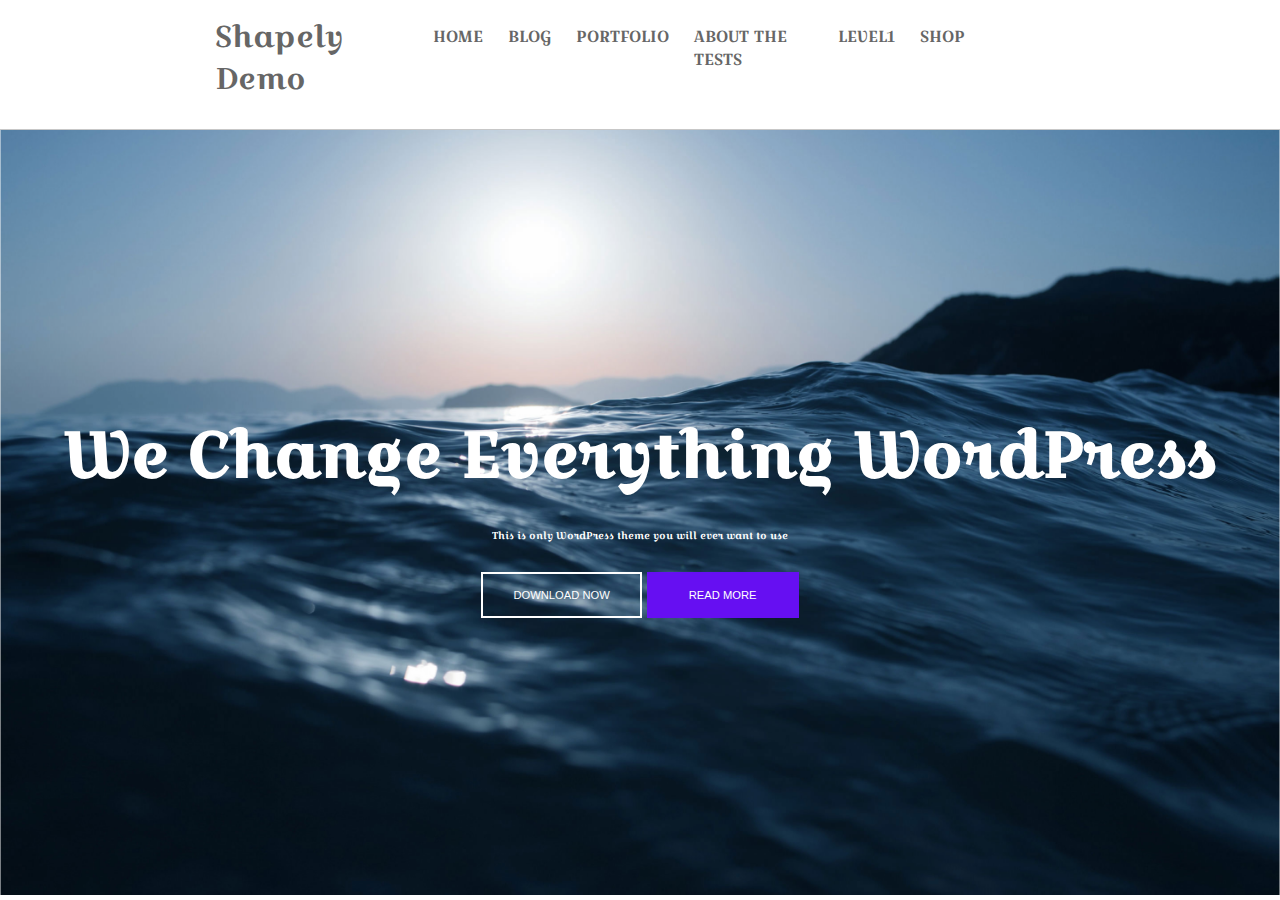
<file: Flexbox-LvL-3_1/index.html>
<!DOCTYPE html>
<html lang="en">
<head>
    <meta charset="UTF-8">
    <meta name="viewport" content="width=device-width, initial-scale=1.0">
    <title>Document</title>
    <link rel="stylesheet" href="./assets/css/style.css">

</head>
<body>
    <header>
        <nav class="top">    
            <a href="#" class="logo">Shapely Demo</a>
            <ul>
              <li><a href="#home">HOME</a></li>
              <li><a href="#blog">BLOG</a></li>
              <li><a href="#portfolio">PORTFOLIO</a></li>
              <li><a href="#About-the-tests">ABOUT THE TESTS</a></li>
              <li><a href="#LEVEL1">LEVEL1 </a>
              <li><a href="#SHOP">SHOP </a></li>
            </ul>
        </nav>
        <section class="image">
            <div class="hero">
                <h1>We Change Everything WordPress</h1>
                <p>This is only WordPress theme you will ever want to use</p>
                <div>
                    <button class="down">DOWNLOAD NOW</button>
                    <button class="read">READ MORE</button>
                </div>
            </div>
        </section>
     </header>

</body>
</html>
</file>
<file: Flexbox-LvL-3_1/assets/css/style.css>
*{
    box-sizing: border-box;
    margin: 0;
    padding: 0;
}

@font-face {
    font-family: "Croissant";
    src: url(./../font/CroissantOne-Regular.ttf);
}

html{
    font-family:"Croissant";
}



.top {
    display: flex;
    justify-content: space-between;
    padding: 15px;
    padding-bottom: 30px;
    border-bottom: 1px solid #33333346;
}


.logo{
    color:#666;
    font-size:  1.875rem;
    padding-left: 200px;
    
}



.top ul{
    list-style-type: none;
    display: flex;
    gap: 25px;
    margin-right: 300px;
    padding-top: 10px;
}




.top a {
    color: #666;
    text-decoration: none;
    padding-top: px;
}




.top ul :hover{
    color: #333;
}









.image{
    background-image: url(./../img/photo-1443527216320-7e744084f5a7-1.jpg.png);
    background-repeat: no-repeat;
    background-position: center;
    background-size: cover;
    display: block;
    height:85vh;
    width:  100%; 
}


.hero {
    display: flex;
    justify-content: center;
    align-items: center;
    flex-direction: column;
    height: 85vh;
    gap: 30px;
}



.hero h1{
    color: white;
    font-size: 4rem;
}



.hero p{
    color: white;
    font-size: 0.6rem;
}


.down {
    background-color: rgba(240, 248, 255, 0);
    color: white;
    border: 2px solid white;
    padding: 15px;
    padding-right: 30px;
    padding-left: 30px;
    font-size: 0.7rem;
}


.read {
    background-color: rgb(102, 15, 242);
    color: white;
    border: 2px solid rgb(102, 15, 242);
    padding: 15px;
    padding-right: 40px;
    padding-left: 40px;
    font-size: 0.7rem;
}
</file>
